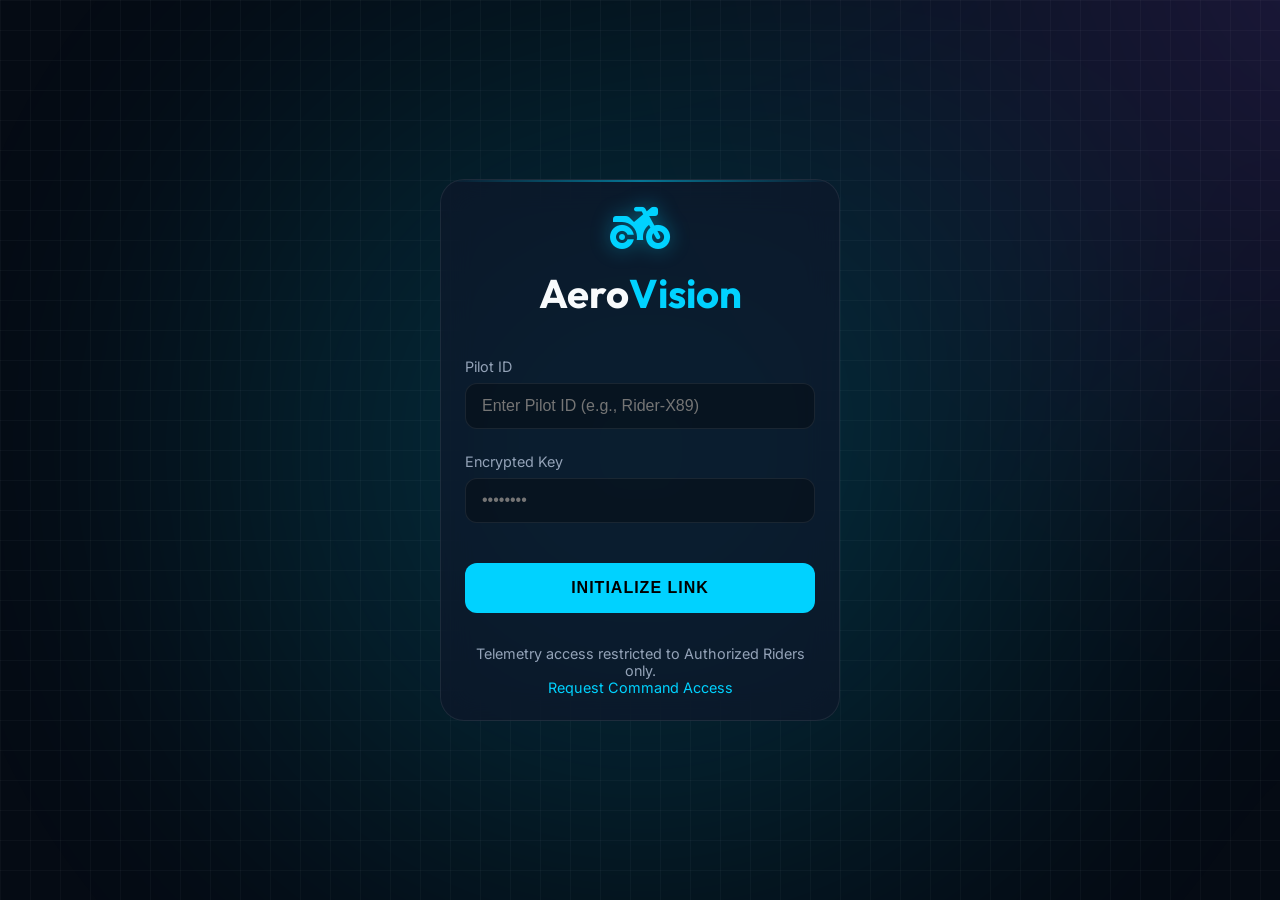
<file: index.html>
<!DOCTYPE html>
<html lang="en">

<head>
    <meta charset="UTF-8">
    <meta name="viewport" content="width=device-width, initial-scale=1.0">
    <title>AeroVision | Smart Helmet Login</title>
    <link rel="stylesheet" href="dashboard.css">
    <link
        href="https://fonts.googleapis.com/css2?family=Inter:wght@300;400;500;600;700&family=Outfit:wght@400;600;800&display=swap"
        rel="stylesheet">
    <link href="https://cdnjs.cloudflare.com/ajax/libs/font-awesome/6.4.0/css/all.min.css" rel="stylesheet">
    <style>
        .login-container {
            display: flex;
            justify-content: center;
            align-items: center;
            height: 100vh;
            width: 100%;
            z-index: 10;
            padding: 2rem;
        }

        .login-card {
            width: 100%;
            max-width: 400px;
            text-align: center;
        }

        .login-logo {
            margin-bottom: 2.5rem;
        }

        .login-logo i {
            display: block;
            margin: 0 auto 1rem;
            font-size: 3rem;
            color: var(--primary);
            text-shadow: 0 0 20px var(--primary-glow);
        }

        .login-logo h1 {
            font-family: 'Outfit', sans-serif;
            font-size: 2.5rem;
        }

        .login-logo h1 span {
            color: var(--primary);
        }

        .form-group {
            text-align: left;
            margin-bottom: 1.5rem;
        }

        .form-group label {
            display: block;
            font-size: 0.9rem;
            color: var(--text-muted);
            margin-bottom: 0.5rem;
        }

        .form-group input {
            width: 100%;
            background: rgba(0, 0, 0, 0.3);
            border: 1px solid var(--border);
            padding: 0.8rem 1rem;
            border-radius: 12px;
            color: var(--text-main);
            font-size: 1rem;
            transition: all 0.3s;
        }

        .form-group input:focus {
            outline: none;
            border-color: var(--primary);
            box-shadow: 0 0 10px var(--primary-glow);
            background: rgba(0, 0, 0, 0.5);
        }

        .login-btn {
            width: 100%;
            background: var(--primary);
            color: #000;
            border: none;
            padding: 1rem;
            border-radius: 12px;
            font-weight: 700;
            font-size: 1rem;
            cursor: pointer;
            transition: all 0.3s;
            margin-top: 1rem;
            text-transform: uppercase;
            letter-spacing: 1px;
        }

        .login-btn:hover {
            transform: translateY(-2px);
            box-shadow: 0 5px 20px var(--primary-glow);
            filter: brightness(1.1);
        }

        .login-footer {
            margin-top: 2rem;
            font-size: 0.9rem;
            color: var(--text-muted);
        }

        .login-footer a {
            color: var(--primary);
            text-decoration: none;
        }

        .login-footer a:hover {
            text-decoration: underline;
        }
    </style>
</head>

<body>
    <div class="background-mesh"></div>
    <div class="blur-overlay"></div>

    <div class="login-container">
        <div class="card login-card neon-border">
            <div class="login-logo">
                <i class="fa-solid fa-motorcycle"></i>
                <h1>Aero<span>Vision</span></h1>
            </div>
            <form id="loginForm">
                <div class="form-group">
                    <label for="username">Pilot ID</label>
                    <input type="text" id="username" placeholder="Enter Pilot ID (e.g., Rider-X89)" required>
                </div>
                <div class="form-group">
                    <label for="password">Encrypted Key</label>
                    <input type="password" id="password" placeholder="••••••••" required>
                </div>
                <button type="submit" class="login-btn">Initialize Link</button>
            </form>
            <div class="login-footer">
                <p>Telemetry access restricted to Authorized Riders only.</p>
                <p><a href="#">Request Command Access</a></p>
            </div>
        </div>
    </div>

    <script>
        document.getElementById('loginForm').addEventListener('submit', (e) => {
            e.preventDefault();
            // Redirect to dashboard (frontend only logic)
            window.location.href = 'dashboard.html';
        });
    </script>
</body>

</html>
</file>
<file: dashboard.css>
:root {
    --bg-dark: #050b14;
    --sidebar-bg: rgba(10, 15, 30, 0.7);
    --card-bg: rgba(16, 23, 42, 0.6);
    --primary: #00d2ff;
    --primary-glow: rgba(0, 210, 255, 0.4);
    --accent: #8b5cf6;
    --accent-glow: rgba(139, 92, 246, 0.4);
    --text-main: #f8fafc;
    --text-muted: #94a3b8;
    --border: rgba(255, 255, 255, 0.08);
    --success: #10b981;
    --warning: #f59e0b;
    --danger: #ef4444;
    --info: #3b82f6;
}

* { margin: 0; padding: 0; box-sizing: border-box; }

body {
    font-family: 'Inter', sans-serif;
    background-color: var(--bg-dark);
    color: var(--text-main);
    display: flex;
    height: 100vh;
    overflow: hidden;
}

/* Background Effects */
.background-mesh {
    position: fixed; top: 0; left: 0; width: 100%; height: 100%;
    background-image: 
        linear-gradient(rgba(255, 255, 255, 0.03) 1px, transparent 1px),
        linear-gradient(90deg, rgba(255, 255, 255, 0.03) 1px, transparent 1px);
    background-size: 30px 30px; z-index: -2;
}

.blur-overlay {
    position: fixed; top: -50%; left: -50%; width: 200%; height: 200%;
    background: radial-gradient(circle at 50% 50%, var(--primary-glow) 0%, transparent 40%),
                radial-gradient(circle at 80% 20%, var(--accent-glow) 0%, transparent 30%);
    filter: blur(100px); z-index: -1; opacity: 0.5;
    animation: drift 30s infinite alternate linear;
}

@keyframes drift {
    0% { transform: translate(0, 0) rotate(0deg); }
    100% { transform: translate(-5%, 5%) rotate(5deg); }
}

/* Sidebar */
.sidebar {
    width: 260px; background: var(--sidebar-bg); backdrop-filter: blur(20px); -webkit-backdrop-filter: blur(20px);
    border-right: 1px solid var(--border); display: flex; flex-direction: column; padding: 2rem 0; z-index: 10;
}
.logo-area { padding: 0 2rem; display: flex; align-items: center; gap: 1rem; margin-bottom: 3rem; }
.logo-icon { font-size: 1.8rem; color: var(--primary); text-shadow: 0 0 15px var(--primary-glow); }
.logo-area h2 { font-size: 1.4rem; font-family: 'Outfit', sans-serif; }
.logo-area h2 span { color: var(--primary); }

.nav-links { list-style: none; flex: 1; }
.nav-links li { margin-bottom: 0.5rem; }
.nav-links a { display: flex; align-items: center; gap: 1rem; padding: 1rem 2rem; color: var(--text-muted); text-decoration: none; font-weight: 500; transition: all 0.3s ease; border-left: 3px solid transparent; }
.nav-links a:hover, .nav-links li.active a { color: var(--text-main); background: rgba(255, 255, 255, 0.03); }
.nav-links li.active a { border-left-color: var(--primary); background: linear-gradient(90deg, rgba(0, 210, 255, 0.1), transparent); }
.nav-links i { font-size: 1.2rem; width: 24px; text-align: center; }
.nav-links li.active i { color: var(--primary); text-shadow: 0 0 10px var(--primary-glow); }

.nav-footer { padding: 0 2rem; display: flex; justify-content: space-between; align-items: center; }
.user-profile { display: flex; align-items: center; gap: 1rem; }
.user-profile img { width: 40px; height: 40px; border-radius: 50%; border: 2px solid var(--border); }
.user-info .user-name { font-weight: 600; font-size: 0.95rem; }
.user-status { font-size: 0.8rem; color: var(--text-muted); display: flex; align-items: center; gap: 0.4rem; }
.status-dot { width: 8px; height: 8px; background: var(--success); border-radius: 50%; box-shadow: 0 0 8px var(--success); }
.logout-btn { color: var(--text-muted); transition: color 0.3s; }
.logout-btn:hover { color: var(--danger); text-shadow: 0 0 10px rgba(239, 68, 68, 0.5); }

/* Main Content */
.dashboard-content { flex: 1; padding: 2rem 3rem; overflow-y: auto; }
.topbar { display: flex; justify-content: space-between; align-items: center; margin-bottom: 2.5rem; }
.helmet-info h1 { font-family: 'Outfit', sans-serif; font-size: 1.8rem; margin-bottom: 0.2rem; }
.helmet-info p { color: var(--text-muted); font-size: 0.9rem; margin-top: 0.3rem;}
.highlight { color: var(--primary); font-family: monospace; font-size: 1rem; background: rgba(0, 210, 255, 0.1); padding: 0.2rem 0.6rem; border-radius: 4px; border: 1px solid rgba(0, 210, 255, 0.2); }
.timestamp { font-family: monospace; color: var(--text-main); margin-left:8px; font-weight:600;}

.system-metrics { display: flex; gap: 1rem; align-items: center; }
.metric-pill { background: var(--card-bg); border: 1px solid var(--border); padding: 0.5rem 1rem; border-radius: 20px; display: flex; align-items: center; gap: 0.6rem; font-size: 0.9rem; font-weight: 500; backdrop-filter: blur(10px); transition: all 0.3s;}
.device-status.connected { color: var(--success); border-color: rgba(16,185,129,0.3); }
.device-status.disconnected { color: var(--danger); border-color: rgba(239,68,68,0.3); }
.worn-status.true { color: var(--primary); border-color: rgba(0,210,255,0.3); }
.worn-status.false { color: var(--text-muted); }

.action-btn { background: var(--card-bg); border: 1px solid var(--border); color: var(--text-main); width: 40px; height: 40px; border-radius: 50%; cursor: pointer; transition: all 0.3s; }
.action-btn:hover { background: rgba(255, 255, 255, 0.1); border-color: rgba(255, 255, 255, 0.3); }

/* Grid Layout */
.grid-layout { display: grid; grid-template-columns: repeat(3, 1fr); gap: 1.5rem; grid-auto-rows: minmax(280px, auto); }
.span-2 { grid-column: span 2; }

/* Cards */
.card { background: var(--card-bg); border: 1px solid var(--border); border-radius: 24px; padding: 1.5rem; backdrop-filter: blur(16px); -webkit-backdrop-filter: blur(16px); display: flex; flex-direction: column; position: relative; overflow: hidden; transition: transform 0.3s, box-shadow 0.3s, border-color 0.3s; }
.card:hover { transform: translateY(-2px); border-color: rgba(255, 255, 255, 0.15); box-shadow: 0 10px 30px -10px rgba(0,0,0,0.5); }
.neon-border::before { content: ''; position: absolute; top: 0; left: 0; width: 100%; height: 2px; background: linear-gradient(90deg, transparent, var(--primary), transparent); opacity: 0.5; }
.card-header { display: flex; justify-content: space-between; align-items: center; margin-bottom: 1.5rem; }
.card-header h3 { font-size: 1.1rem; font-weight: 500; color: var(--text-main); }
.icon-muted { color: rgba(255, 255, 255, 0.2); }
.icon-blue { color: var(--primary); }
.icon-red { color: var(--danger); }
.icon-orange { color: var(--warning); }
.text-accent { color: var(--primary) !important; font-weight:600;}

/* Speedometer Card */
.speed-card { align-items: center; }
.speed-card .card-header { width: 100%; }
.speedometer-container { position: relative; width: 180px; height: 180px; display: flex; justify-content: center; align-items: center; }
.speed-ring { position: absolute; width: 100%; height: 100%; transform: rotate(135deg); }
.ring-bg, .ring-fill { fill: none; stroke-width: 8; stroke-linecap: round; }
.ring-bg { stroke: rgba(255, 255, 255, 0.05); stroke-dasharray: 283; stroke-dashoffset: 70; }
.ring-fill { stroke: var(--primary); stroke-dasharray: 283; stroke-dashoffset: 140; transition: stroke-dashoffset 0.5s ease; filter: drop-shadow(0 0 5px var(--primary-glow)); }
.speed-value { text-align: center; display: flex; flex-direction: column; z-index: 2; }
#speedValue { font-family: 'Outfit', sans-serif; font-size: 3.5rem; font-weight: 800; line-height: 1; text-shadow: 0 0 20px rgba(0, 210, 255, 0.5); }
.speed-unit { color: var(--text-muted); font-size: 0.9rem; font-weight: 500; }

/* Map & Route Tracking Card */
.map-card { padding: 0; }
.map-card .card-header { padding: 1.5rem 1.5rem 0; z-index: 2; position: relative;}
.mini-btn { background: transparent; border: 1px solid var(--border); color: var(--text-muted); padding: 0.4rem 0.8rem; border-radius: 12px; font-size: 0.85rem; cursor: pointer; transition: all 0.2s;}
.mini-btn.active { background: rgba(0,210,255, 0.15); color: var(--text-main); border-color: var(--primary); }
.mini-btn:hover:not(.active) { background: rgba(255,255,255,0.05); }

.mock-map { position: absolute; top: 0; left: 0; width: 100%; height: 100%; background: #020617; z-index: 1; overflow: hidden; opacity: 0.8; }
.map-grid { position: absolute; width: 200%; height: 200%; top: -50%; left: -50%; background-image: linear-gradient(rgba(255, 255, 255, 0.05) 1px, transparent 1px), linear-gradient(90deg, rgba(255, 255, 255, 0.05) 1px, transparent 1px); background-size: 40px 40px; transform: perspective(500px) rotateX(45deg); transition: filter 0.5s;}
.geo-fence-circle { position: absolute; top:45%; left:50%; width: 400px; height: 400px; transform: translate(-50%, -50%) rotateX(45deg); border: 2px dashed rgba(16,185,129, 0.5); border-radius: 50%; background: radial-gradient(circle, rgba(16,185,129,0.05) 0%, transparent 70%); transition: all 0.3s;}
.geo-fence-circle.breached { border-color: var(--danger); background: radial-gradient(circle, rgba(239,68,68,0.1) 0%, transparent 70%); animation: flashFence 1s infinite alternate;}
@keyframes flashFence { 0% { opacity: 0.5;} 100% { opacity: 1;} }

.route-line { position: absolute; top: 50%; left: 10%; width: 50%; height: 4px; background: linear-gradient(90deg, transparent, var(--primary), var(--primary), transparent); box-shadow: 0 0 10px var(--primary); transform: rotate(-5deg); border-radius: 4px; }
.map-marker { position: absolute; top: 48%; left: 50%; color: #fff; font-size: 1.5rem; filter: drop-shadow(0 0 10px var(--primary)); transition: all 0.5s ease;}
.pulse-marker::after { content: ''; position: absolute; top: 50%; left: 50%; width: 40px; height: 40px; background: var(--primary); border-radius: 50%; transform: translate(-50%, -50%) scale(0); opacity: 0.5; animation: markerPulse 2s infinite ease-out; }
@keyframes markerPulse { 0% { transform: translate(-50%, -50%) scale(0); opacity: 0.8; } 100% { transform: translate(-50%, -50%) scale(2); opacity: 0; } }
.location-overlay { position: absolute; bottom: 1.5rem; left: 1.5rem; background: rgba(10, 15, 30, 0.85); backdrop-filter: blur(8px); padding: 1rem 1.5rem; border-radius: 12px; border: 1px solid var(--border); display:flex; gap: 1rem; align-items:center;}
.flex-row { display:flex;}
.small-text { font-size: 0.75rem; color: var(--text-muted); margin-bottom: 2px;}

/* Switch Toggle */
.switch { position: relative; display: inline-block; width: 44px; height: 24px; }
.switch input { opacity: 0; width: 0; height: 0; }
.slider { position: absolute; cursor: pointer; top: 0; left: 0; right: 0; bottom: 0; background-color: rgba(0,0,0,0.4); border: 1px solid var(--border); transition: .4s; }
.slider:before { position: absolute; content: ""; height: 16px; width: 16px; left: 3px; bottom: 3px; background-color: var(--text-muted); transition: .4s; }
input:checked + .slider { background-color: rgba(0, 210, 255, 0.2); border-color: var(--primary); }
input:checked + .slider:before { transform: translateX(20px); background-color: var(--primary); box-shadow: 0 0 8px var(--primary); }
.slider.round { border-radius: 24px; }
.slider.round:before { border-radius: 50%; }

/* Settings / Controls */
.control-list { display: flex; flex-direction: column; gap: 1.2rem; margin-top:0.5rem;}
.control-item { display: flex; justify-content: space-between; align-items: center; padding-bottom: 0.8rem; border-bottom: 1px solid rgba(255,255,255,0.05); }
.control-item:last-child { border: none; }
.control-info { display: flex; align-items: center; gap: 1rem; }
.control-info i { font-size: 1.2rem; width: 24px; text-align:center;}
.control-info span { font-weight: 500; font-size: 0.95rem; }

/* Diagnostics & Contacts Grid */
.safety-grid { display: grid; grid-template-columns: 1fr 1fr; gap: 2rem; flex:1;}
.diag-list { display: flex; flex-direction: column; gap: 1.2rem; }
.diag-item { display: flex; flex-direction: column; gap: 0.6rem; }
.diag-info { display: flex; justify-content: space-between; font-size: 0.95rem; }

.status-badge { padding: 0.2rem 0.6rem; border-radius: 8px; font-size: 0.75rem; font-weight: 600; background: rgba(255,255,255,0.1); }
.status-badge.success { color: var(--success); border: 1px solid rgba(16, 185, 129, 0.3); background: rgba(16, 185, 129, 0.1); }
.status-badge.info { color: var(--info); border: 1px solid rgba(59, 130, 246, 0.3); background: rgba(59, 130, 246, 0.1); }
.status-text.accent { color: var(--primary); font-family: monospace; font-weight: bold; font-size: 1.1rem;}

.progress-bar { width: 100%; height: 6px; background: rgba(0,0,0,0.3); border-radius: 3px; overflow: hidden; }
.progress-bar .fill { height: 100%; border-radius: 3px; box-shadow: 0 0 10px currentColor; }

/* Contacts */
.emergency-contacts { border-left: 1px solid var(--border); padding-left: 1.5rem; display:flex; flex-direction: column;}
.emergency-contacts h4 { font-size: 0.9rem; color: var(--text-muted); margin-bottom: 1rem; text-transform: uppercase; letter-spacing: 1px;}
.contact-list { display: flex; flex-direction: column; gap: 1rem; }
.contact-card { background: rgba(0,0,0,0.2); padding: 0.8rem; border-radius: 12px; display: flex; align-items: center; gap: 1rem; border: 1px solid transparent; transition: border-color 0.2s;}
.contact-card:hover { border-color: rgba(255,255,255,0.1); }
.c-avatar { width: 36px; height: 36px; border-radius: 50%; background: rgba(255,255,255,0.1); display: flex; align-items: center; justify-content: center; font-weight: bold; color: var(--text-main);}
.c-avatar.sr { background: rgba(239, 68, 68, 0.2); color: var(--danger); border: 1px solid rgba(239, 68, 68, 0.5); font-size: 0.8rem;}
.c-info { display: flex; flex-direction: column; flex:1;}
.c-name { font-weight: 500; font-size: 0.9rem;}
.c-num { font-size: 0.75rem; color: var(--text-muted); font-family: monospace;}
.call-btn { background: rgba(16, 185, 129, 0.1); color: var(--success); border: 1px solid rgba(16, 185, 129, 0.3); width: 32px; height: 32px; border-radius: 50%; cursor: pointer; transition: all 0.2s;}
.call-btn:hover { background: var(--success); color: white; transform: scale(1.1);}
.shield-icon { font-size: 1.2rem; }

/* Modals & Toasts */
.alert-modal { position: fixed; top: 0; left: 0; width: 100%; height: 100%; background: rgba(0,0,0,0.85); z-index: 9999; display: flex; justify-content: center; align-items: center; backdrop-filter: blur(10px); opacity: 1; transition: opacity 0.3s; }
.alert-modal.hidden { opacity: 0; pointer-events: none; }
.modal-content { background: var(--card-bg); border: 1px solid var(--danger); padding: 3rem; border-radius: 20px; text-align: center; max-width: 500px; width: 90%; box-shadow: 0 20px 50px rgba(0,0,0,0.5); }
.danger-glow { box-shadow: 0 0 40px rgba(239, 68, 68, 0.3), inset 0 0 20px rgba(239, 68, 68, 0.1); border-width: 2px;}
.alert-icon { font-size: 4rem; color: var(--danger); margin-bottom: 1.5rem; text-shadow: 0 0 20px rgba(239, 68, 68, 0.8);}
.pulse-fast { animation: blink 1s infinite alternate; }
.modal-content h2 { color: var(--danger); font-size: 2rem; margin-bottom: 1rem; letter-spacing: 2px;}
.modal-content p { color: var(--text-main); font-size: 1.1rem; margin-bottom: 0.5rem;}
.modal-actions { display: flex; gap: 1rem; margin-top: 2rem; }
.auto-dispatch-timer { margin-top: 1.5rem; color: var(--warning); font-family: monospace; font-size: 1rem;}

.btn-danger { background: var(--danger); color: white; border: none; padding: 1rem 1.5rem; border-radius: 12px; font-weight: 600; cursor: pointer; flex: 1; transition: all 0.2s; box-shadow: 0 4px 15px rgba(239, 68, 68, 0.4);}
.btn-danger:hover { background: #dc2626; transform: translateY(-2px); box-shadow: 0 6px 20px rgba(239, 68, 68, 0.6);}
.btn-secondary { background: transparent; color: var(--text-main); border: 1px solid var(--border); padding: 1rem 1.5rem; border-radius: 12px; font-weight: 600; cursor: pointer; flex: 1; transition: all 0.2s;}
.btn-secondary:hover { background: rgba(255,255,255,0.1); }

/* Toasts */
.toast-container { position: fixed; bottom: 2rem; right: 2rem; display: flex; flex-direction: column; gap: 1rem; z-index: 1000; }
.toast { background: rgba(30, 41, 59, 0.95); backdrop-filter: blur(8px); border: 1px solid var(--border); border-left: 4px solid var(--primary); padding: 1rem 1.5rem; border-radius: 10px; color: var(--text-main); display: flex; align-items: center; gap: 1rem; box-shadow: 0 10px 30px rgba(0,0,0,0.5); transform: translateX(120%); transition: transform 0.3s cubic-bezier(0.175, 0.885, 0.32, 1.275); }
.toast.show { transform: translateX(0); }
.toast.warning { border-left-color: var(--warning); }
.toast i { font-size: 1.2rem; }
.toast-msg { font-size: 0.95rem; font-weight: 500;}

@media (max-width: 1200px) {
    .safety-grid { grid-template-columns: 1fr; }
    .emergency-contacts { border-left: none; border-top: 1px solid var(--border); padding-left: 0; padding-top: 1.5rem; }
}

@media (max-width: 1024px) {
    .grid-layout { grid-template-columns: repeat(2, 1fr); }
    .sidebar { width: 80px; }
    .logo-area h2, .nav-links span, .user-info { display: none; }
    .nav-links a { justify-content: center; padding: 1rem; }
    .nav-links i { margin: 0; font-size: 1.5rem; }
    .logo-area { justify-content: center; padding: 0; margin-bottom: 2rem; }
    .nav-footer { justify-content: center; flex-direction: column; gap: 1rem;}
}
</file>
